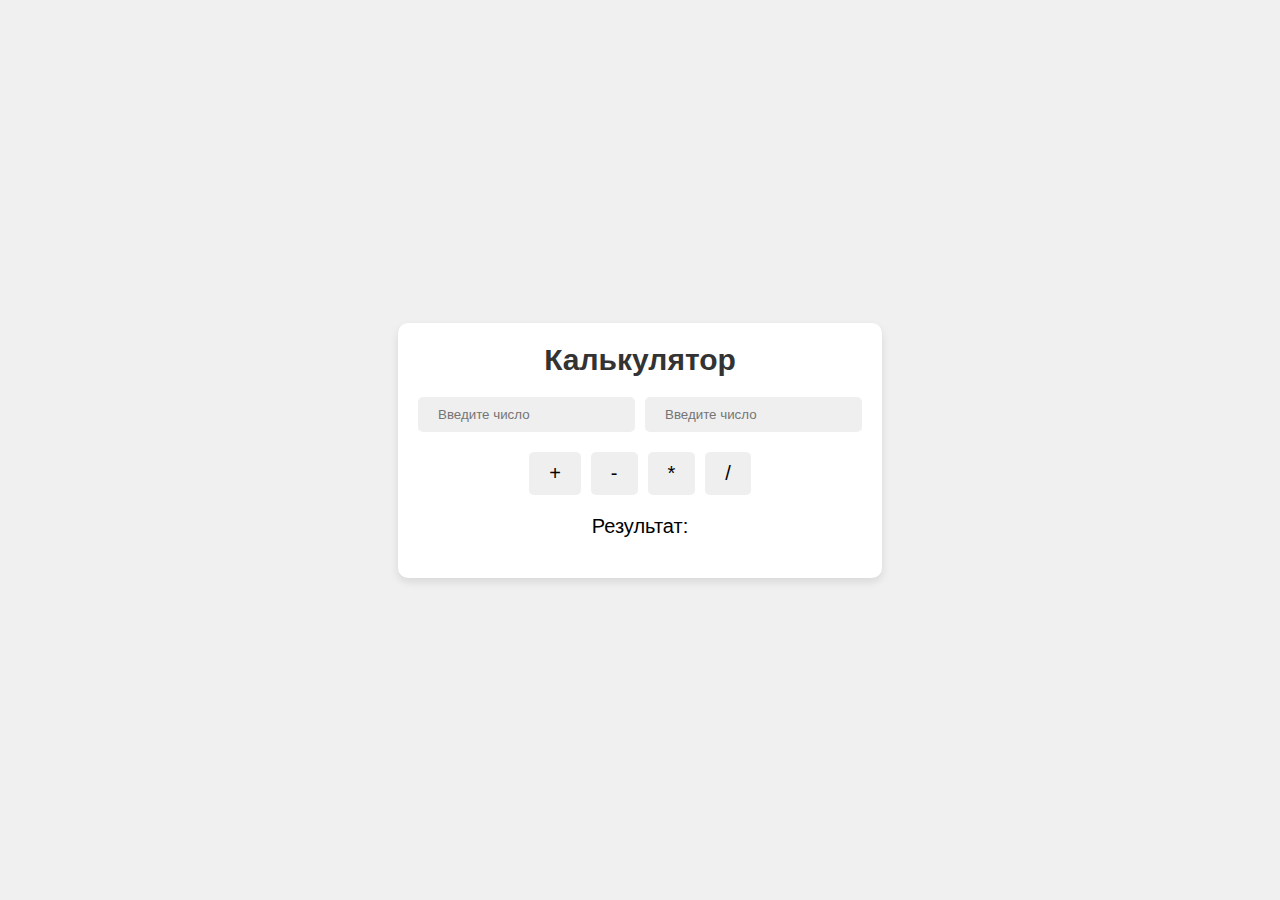
<file: 17-calc/index.html>
<!doctype html>
<html lang="en">
<head>
<meta charset="UTF-8">
<meta name="viewport"
      content="width=device-width, user-scalable=no, initial-scale=1.0, maximum-scale=1.0, minimum-scale=1.0">
<meta http-equiv="X-UA-Compatible" content="ie=edge">
<title>Calculator</title>
<link rel="stylesheet" href="./styles/styles.css">
</head>
<body>
    <div class="calculator">
        <h2>Калькулятор</h2>
        <div class="input-container">
            <input type="number" class="number" placeholder="Введите число">
            <input type="number" class="number" placeholder="Введите число">
        </div>
        <div class="buttons">
            <button class='operation' data-operation="+">+</button>
            <button class='operation' data-operation="-">-</button>
            <button class='operation' data-operation="*">*</button>
            <button class='operation' data-operation="/">/</button>
        </div>
        <p>Результат: <span class="result"></span></p>
    </div>
    <script src="./app.js"></script>
</body>
</html>
</file>
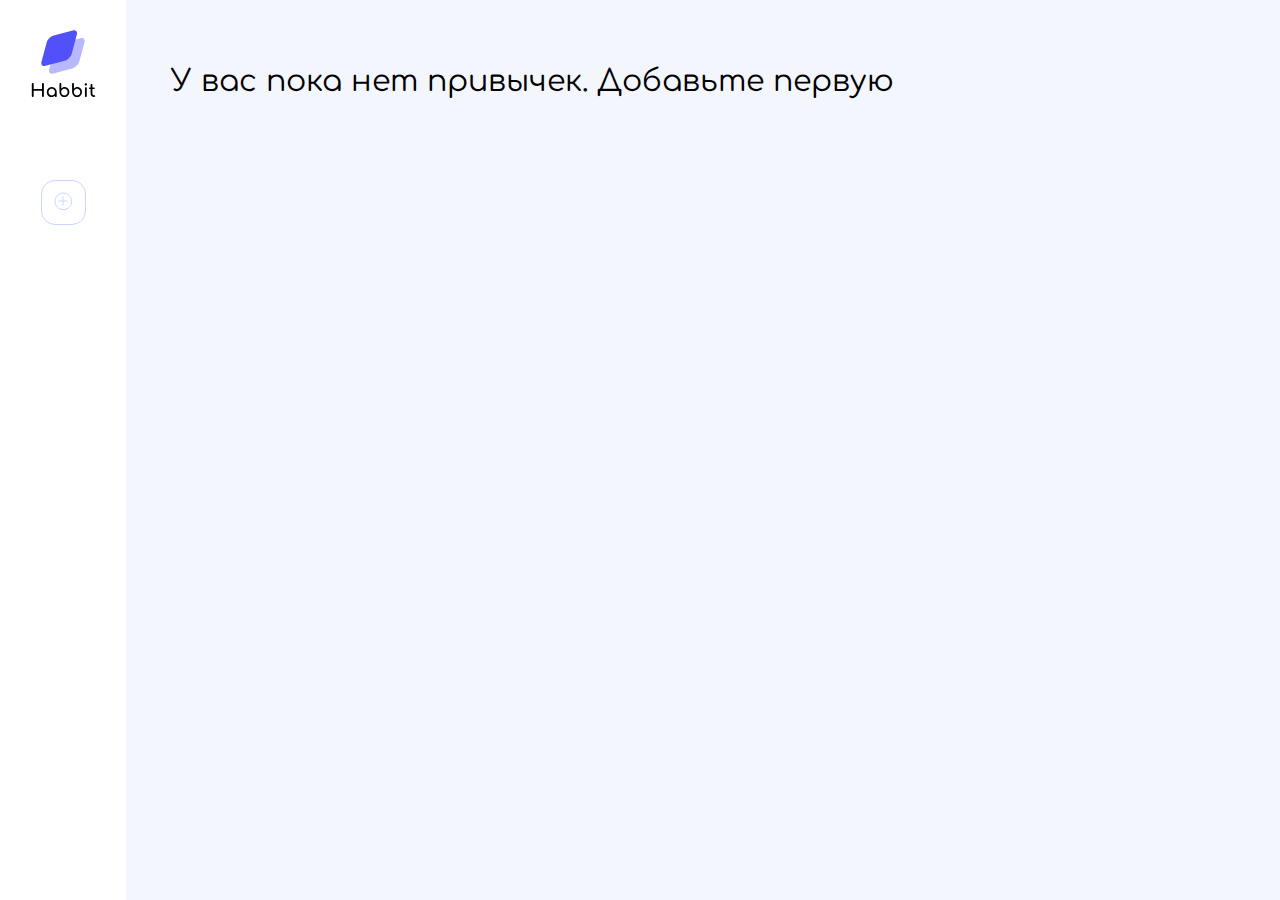
<file: 18-habit-tracker/index.html>
<!doctype html>
<html lang="en">
<head>
<meta charset="UTF-8">
<meta name="viewport"
      content="width=device-width, user-scalable=no, initial-scale=1.0, maximum-scale=1.0, minimum-scale=1.0">
<meta http-equiv="X-UA-Compatible" content="ie=edge">
<title>Habit App</title>
<link rel="preconnect" href="https://fonts.googleapis.com">
<link rel="preconnect" href="https://fonts.gstatic.com" crossorigin>
<link href="https://fonts.googleapis.com/css2?family=Comfortaa:wght@300..700&display=swap" rel="stylesheet">
<link rel="stylesheet" href="styles/main.css">
</head>
<body>
    <div class="app">
        <div class="panel">
            <img class="logo" src="./images/logo.svg" alt="logo Habbit App">
            <div class="menu">
                <div class="menu__list"></div>
                <button class="menu__add" onclick="togglePopup()">
                    <img src="images/add.svg" alt="add habit">
                </button>
            </div>
        </div>
        <h1 id="empty-content" class="content hidden">У вас пока нет привычек. Добавьте первую</h1>
        <div id="content" class="content">
            <header>
                <h1 class="h1">-</h1>
                <div class="progress">
                    <div class="progress__text">
                        <div class="progress__name">Прогресс</div>
                        <div class="progress__percent">%</div>
                    </div>
                    <div class="progress__bar">
                        <div class="progress__cover-bar"></div>
                    </div>
                </div>
            </header>
            <main>
                <div id="days"></div>
                <div class="habit">
                    <div class="habit__day">День _</div>
                    <form class="habit__form" onsubmit="addDays(event)">
                        <input name="comment" class="input_icon" type="text" placeholder="Комментарий">
                        <img class="input__icon" src="./images/comment.svg" alt="icon comment">
                        <button class="button" type="submit">Готово</button>
                    </form>
                </div>
            </main>
        </div>

        <div class="cover cover_hidden" id="add-habit-popup">
            <div class="popup">
                <h2>Новая привычка</h2>
                <div class="icon-label">Иконка</div>
                <div class="icon-select">
                    <button class="icon icon_active" onclick="setIcon(this, 'sport')">
                        <img src="./images/sport.svg" alt="Sport">
                    </button>
                    <button class="icon" onclick="setIcon(this, 'water')">
                        <img src="images/water.svg" alt="Water">
                    </button>
                    <button class="icon" onclick="setIcon(this, 'food')">
                        <img src="./images/food.svg" alt="Food">
                    </button>
                    <button class="popup__close" onclick="togglePopup()">
                        <img src="images/close.svg" alt="Close popup">
                    </button>
                </div>
                <form class="popup__form" onsubmit="addHabit(event)">
                    <input type="text" name="name" placeholder="Название">
                    <input type="text" name="icon" hidden placeholder="Иконка" value="sport">
                    <input type="text" name="target" placeholder="Цель">
                    <button class="button" type="submit">Добавить</button>
                </form>
            </div>
        </div>
    </div>
    <script src="scripts/app.js"></script>
</body>
</html>
</file>
<file: 17-calc/styles/styles.css>
* {
    box-sizing: border-box;
}

body {
    font-family: "Open Sans", sans-serif;
    font-size: 20px;
    margin: 0;
    height: 100vh;
    display: flex;
    justify-content: center;
    align-items: center;
    background-color: #f0f0f0;
}

h2 {
    color: #333333;
    font-weight: 700;
    text-align: center;
    margin: 0;
}

.calculator {
    background-color: #fff;
    padding: 20px;
    border-radius: 10px;
    box-shadow: 0 4px 8px rgba(0, 0, 0, 0.1);
    text-align: center;
}

.input-container {
    display: flex;
    gap: 10px;
    margin: 20px 0;
}

input {
    padding: 10px 20px;
    border-radius: 5px;
    border: none;
    background: #efefef;
}

.buttons {
    display: flex;
    justify-content: center;
    gap: 10px;
}

button {
    padding: 10px 20px;
    font-size: 20px;
    border: none;
    border-radius: 5px;
    cursor: pointer;
}

button:hover {
    background-color: #e0e0e0;
}
</file>
<file: 18-habit-tracker/styles/main.css>
:root {
    --color-bg: #F3F6FD;
    --color-accent: #5051F9;
    --color-hover: #6A6AFB;
    --color-cover-bg: #00000040;
    --color-border: #E7EBFB;
}

* {
    box-sizing: border-box;
}

body {
    font-family: 'Comfortaa', cursive;
    font-weight: 400;
    margin: 0;
    background-color: var(--color-bg);
}

.app {
    display: flex;
}

.logo {
    margin-bottom: 50px;
}

.panel {
    background: white;
    min-height: 100vh;
    padding: 30px;
}

.menu {
    display: flex;
    flex-direction: column;
    gap: 25px;
    align-items: center;
}

.menu__list {
    display: flex;
    flex-direction: column;
    gap: 25px;
    align-items: center;
}

.menu__item {
    background: white;
    box-shadow: 0 8px 14px 0 #3E6BE01F;
    border-radius: 14px;
    border: none;
    height: 45px;
    width: 45px;
    cursor: pointer;
}

.menu__item:hover {
    background: var(--color-hover);
}

.menu__item:hover img {
    filter: brightness(0) invert(1);
}

.menu__item_active {
    background: var(--color-accent);
}

.menu__item_active img {
    filter: brightness(0) invert(1);
}

.menu__add {
    background: none;
    border: 1px solid #CAD5FF;
    border-radius: 14px;
    height: 45px;
    width: 45px;
    cursor: pointer;
}

.menu__add:hover {
    background: var(--color-hover);
}

.menu__add:hover img {
    filter: brightness(0) invert(1);
}

.content {
    min-width: 900px;
    padding: 45px;
}

header {
    display: flex;
    justify-content: space-between;
    align-items: center;
}

h1 {
    font-size: 30px;
    font-weight: 400;
    color: #000000;
}

.progress {
    display: flex;
    flex-direction: column;
    gap: 12px;
    min-width: 235px;
}

.progress__text {
    display: flex;
    justify-content: space-between;
}

.progress__name {
    font-size: 14px;
    text-align: left;
    color: #232360;
}

.progress__percent {
    font-size: 12px;
    text-align: left;
    color: #768396;
}

.progress__bar {
    width: 100%;
    background: #E6E9ED;
    border-radius: 4px;
    height: 5px;
    position: relative;
}

.progress__cover-bar {
    position: absolute;
    transition: all 0.5s;
    height: 5px;
    border-radius: 4px;
    background: var(--color-accent);
}

main {
    margin-top: 20px;
}
.habit {
    background: white;
    border-radius: 10px;
    display: flex;
    align-items: center;
    margin-bottom: 12px;
}

.habit__day {
    background: #FBFAFF;
    border-radius: 10px 0 0 10px;
    border-right: 1px solid var(--color-border);
    font-size: 14px;
    font-weight: 500;
    padding: 20px 40px;
    min-width: 150px;
}

.habit__comments {
    font-size: 16px;
    font-weight: 500;
    padding: 20px 40px;
}

.habit__delete {
    margin-left: auto;
    margin-right: 10px;
    background: none;
    cursor: pointer;
    border: none;
    border-radius: 5px;
    padding: 2px;
}

.habit__delete:hover {
    background: var(--color-hover);
}

.habit__delete:hover img {
    filter: brightness(0) invert(1);
}

input {
    border: 1px solid var(--color-border);
    border-radius: 9px;
    padding: 12px 20px;
    font-size: 14px;
    font-weight: 400;
    font-family: 'Comfortaa', cursive;
    flex: 1;
}

input::placeholder {
    color: #8899A8;
}

input.error {
    border: 1px solid red;
}

.habit__form {
    display: flex;
    gap: 14px;
    width: 100%;
    padding: 0 25px;
    position: relative;
}

.input_icon {
    padding-left: 45px;
}

.input__icon {
    position: absolute;
    top: 10px;
    left: 45px;
}

.button {
    background: #EDECFE;
    border-radius: 9px;
    border: none;
    padding: 14px 32px;
    margin: 5px;
    color: var(--color-accent);
    font-family: "Comfortaa", cursive;
    font-size: 13px;
    font-weight: 500;
    cursor: pointer;
}

.button:hover {
    background: var(--color-hover);
    color: white;
}

.cover {
    position: fixed;
    left: 0;
    right: 0;
    bottom: 0;
    top: 0;
    background: var(--color-cover-bg);
    display: flex;
    align-items: center;
    justify-content: center;
    animation: fadeIn 1.5s ease-in-out;
}

@keyframes fadeIn {
    0% {
        opacity: 0;
    }
    100% {
        opacity: 1;
    }
}

.cover_hidden {
    display: none;
}

.popup {
    background: white;
    box-shadow: 0 8px 14px 12px #3838380D;
    border-radius: 10px;
    max-width: 600px;
    width: 100%;
    padding: 20px;
    position: relative;
    display: flex;
    flex-direction: column;
    align-items: center;
}

.popup__close {
    position: absolute;
    right: 15px;
    top: 15px;
    border: none;
    background: none;
    cursor: pointer;
}

h2 {
    font-size: 24px;
    font-weight: 400;
}

.icon-label {
    font-size: 14px;
    font-weight: 500;
    color: #768396;
    margin-bottom: 10px;
}

.icon-select {
    display: flex;
    gap: 25px;
    margin-bottom: 20px;
}

.icon {
    border: 1px solid var(--color-accent);
    border-radius: 14px;
    background: white;
    display: flex;
    align-items: center;
    justify-content: center;
    width: 45px;
    height: 45px;
    cursor: pointer;
}

.icon:hover {
    background: var(--color-hover);
}

.icon:hover img {
    filter: brightness(0) invert(1);
}

.icon_active {
    background: var(--color-accent);
}

.icon_active img {
    filter: brightness(0) invert(1);
}

.popup__form {
    width: 100%;
    display: flex;
    flex-direction: column;
    align-items: center;
    gap: 6px;
}

.popup__form input {
    width: 100%;
}

.hidden {
    display: none;
}
</file>
